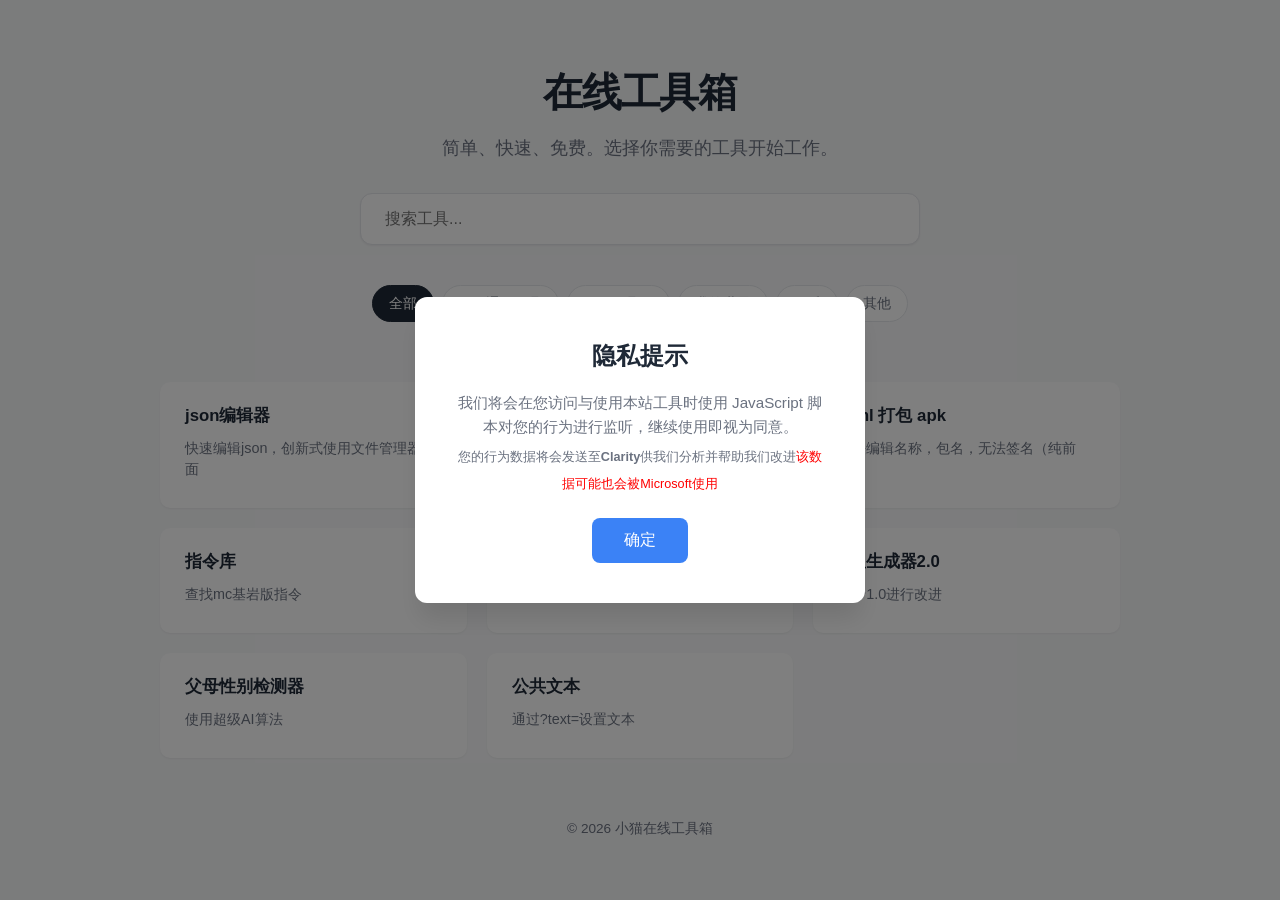
<file: index.html>
<!DOCTYPE html>
<html lang="zh-CN">
<head>
    <meta charset="UTF-8">
    <meta name="viewport" content="width=device-width, initial-scale=1.0">
    <script type="text/javascript">
    (function(c,l,a,r,i,t,y){
        c[a]=c[a]||function(){(c[a].q=c[a].q||[]).push(arguments)};
        t=l.createElement(r);t.async=1;t.src="https://www.clarity.ms/tag/"+i;
        y=l.getElementsByTagName(r)[0];y.parentNode.insertBefore(t,y);
    })(window, document, "clarity", "script", "w4uwto1dtx");
    </script>
    <title>极简在线工具箱</title>
    <link rel="stylesheet" href="style.css">
    <style>
        /* 弹窗样式 */
        .modal-overlay {
            position: fixed;
            top: 0;
            left: 0;
            width: 100%;
            height: 100%;
            background: rgba(0, 0, 0, 0.5);
            display: flex;
            align-items: center;
            justify-content: center;
            z-index: 9999;
            opacity: 0;
            visibility: hidden;
            transition: all 0.3s ease;
        }

        .modal-overlay.show {
            opacity: 1;
            visibility: visible;
        }

        .modal-content {
            background: #fff;
            padding: 40px;
            border-radius: 12px;
            max-width: 450px;
            width: 90%;
            text-align: center;
            box-shadow: 0 20px 25px -5px rgba(0, 0, 0, 0.1);
        }

        .modal-content h2 {
            margin: 0 0 16px 0;
            font-size: 1.5rem;
            color: #1f2937;
        }

        .modal-text {
            color: #6b7280;
            line-height: 1.6;
            margin-bottom: 24px;
            font-size: 0.95rem;
        }

        .modal-btn {
            background: #3b82f6;
            color: #fff;
            border: none;
            padding: 12px 32px;
            font-size: 1rem;
            border-radius: 8px;
            cursor: pointer;
            transition: all 0.2s;
            font-weight: 500;
        }

        .modal-btn:hover {
            background: #2563eb;
        }
    </style>
</head>
<body>

<!-- 隐私提示弹窗 -->
<div id="privacyModal" class="modal-overlay">
    <div class="modal-content">
        <h2>隐私提示</h2>
        <p class="modal-text">我们将会在您访问与使用本站工具时使用 JavaScript 脚本对您的行为进行监听，继续使用即视为同意。<br><sub>您的行为数据将会发送至<b>Clarity</b>供我们分析并帮助我们改进<font color="red">该数据可能也会被Microsoft使用</font></sub></p>
        <button id="agreeBtn" class="modal-btn">确定</button>
    </div>
</div>

<div class="container">
    <header>
        <h1>在线工具箱</h1>
        <p class="subtitle">简单、快速、免费。选择你需要的工具开始工作。</p>
        
        <div class="search-box">
            <input type="text" id="searchInput" class="search-input" placeholder="搜索工具...">
        </div>

        <div class="categories" id="categoryContainer">
            <!-- 分类标签由 JS 动态生成 -->
        </div>
    </header>

    <main class="tools-grid" id="toolsGrid">
        <!-- 工具卡片由 JS 动态生成 -->
    </main>
    
    <footer>
        <p>&copy; 2026 小猫在线工具箱</p>
    </footer>
</div>

<!-- 弹窗逻辑 -->
<script>
    // 检查是否已同意过
    const hasAgreed = localStorage.getItem('privacyAgreed');
    
    if (!hasAgreed) {
        // 显示弹窗
        setTimeout(() => {
            document.getElementById('privacyModal').classList.add('show');
        }, 300);
    }

    // 确定按钮点击事件
    document.getElementById('agreeBtn').addEventListener('click', () => {
        // 存储同意状态
        localStorage.setItem('privacyAgreed', 'true');
        // 隐藏弹窗
        document.getElementById('privacyModal').classList.remove('show');
    });
</script>

<script src="tools-config.js"></script>
<script src="script.js"></script>
</body>
</html>
</file>
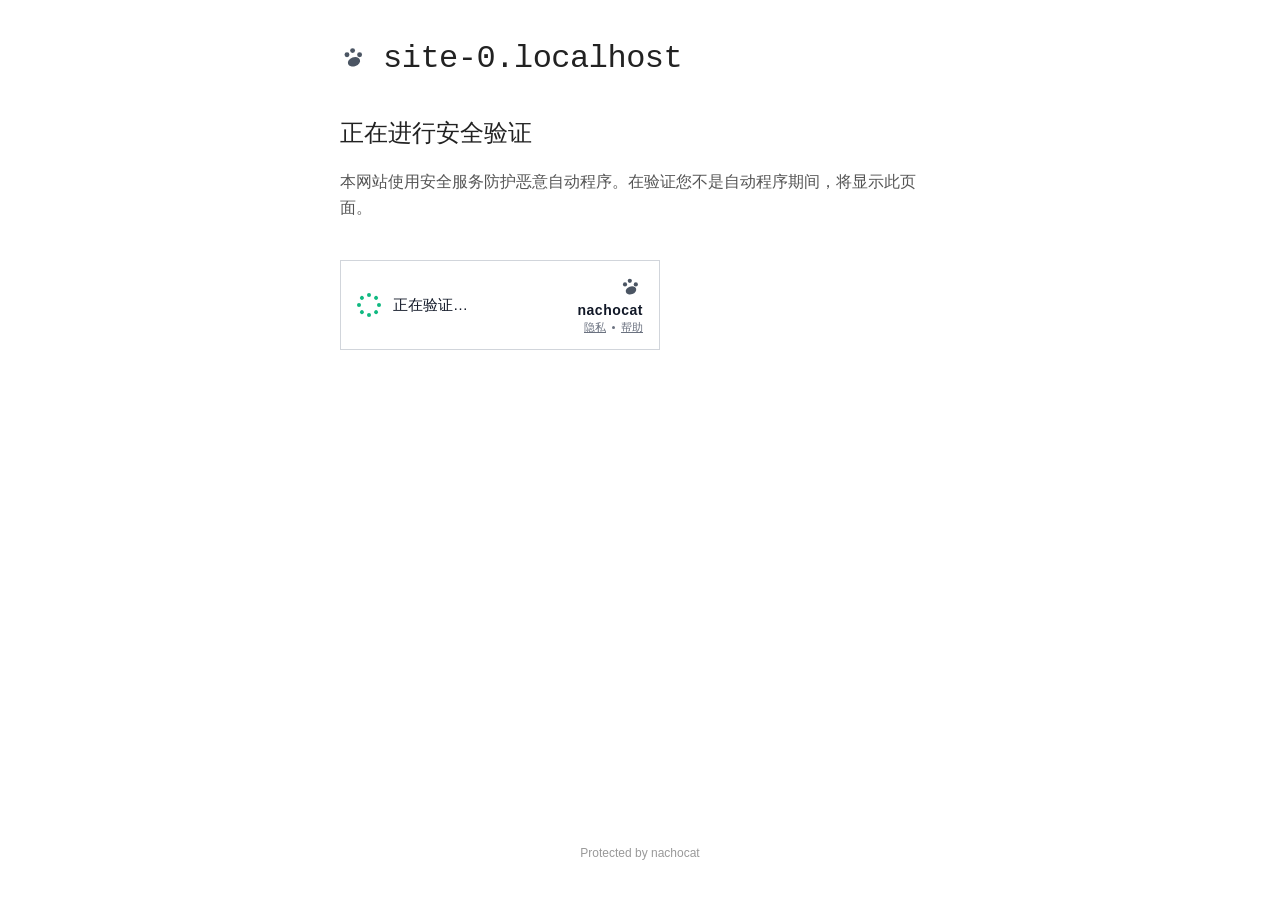
<file: tast-page.html>
<!DOCTYPE html>
<html lang="zh-CN">
<head>
<meta charset="UTF-8">
<meta name="viewport" content="width=device-width, initial-scale=1.0">
<title>Security Check</title>
<style>
  :root { --bg: #fff; --text: #222; --muted: #555; }
  body { margin: 0; padding: 40px 20px; background: var(--bg); color: var(--text); font-family: -apple-system, BlinkMacSystemFont, "Segoe UI", Roboto, "Helvetica Neue", Arial, sans-serif; display: flex; flex-direction: column; align-items: center; min-height: 100vh; box-sizing: border-box; }
  
  /* 顶部区域 */
  .header { width: 100%; max-width: 600px; margin-bottom: 40px; display: flex; align-items: center; gap: 15px; }
  .paw-icon { width: 28px; height: 28px; color: #4b5563; flex-shrink: 0; }
  .domain-text { font-family: 'Courier New', Courier, monospace; font-size: 32px; font-weight: 400; color: #222; letter-spacing: -0.5px; }
  
  /* 主要内容 */
  .content { width: 100%; max-width: 600px; text-align: left; }
  h1 { font-size: 24px; font-weight: 400; margin: 0 0 20px 0; color: var(--text); }
  p { font-size: 16px; line-height: 1.6; color: var(--muted); margin: 0 0 40px 0; }
  
  /* Iframe 容器 - 移除轮廓 */
  .iframe-container { width: 100%; max-width: 320px; overflow: hidden; background: transparent; }
  iframe { width: 100%; height: 100px; border: none; display: block; }
  
  /* 底部版权 */
  .footer { margin-top: auto; padding-top: 40px; font-size: 12px; color: #999; text-align: center; }
  
  @media (max-width: 600px) {
    .domain-text { font-size: 24px; }
    h1 { font-size: 20px; }
    p { font-size: 14px; }
  }
</style>
</head>
<body>

  <div class="header">
    <!-- 猫爪图标替换橙色云 -->
    <svg class="paw-icon" viewBox="0 0 40 40">
      <ellipse cx="20" cy="24" rx="9" ry="6.5" transform="rotate(-20 20 24)" fill="currentColor" stroke="none"/>
      <circle cx="10" cy="14" r="3.5" fill="currentColor" stroke="none"/>
      <circle cx="18" cy="8" r="3.5" fill="currentColor" stroke="none"/>
      <circle cx="28" cy="14" r="3.5" fill="currentColor" stroke="none"/>
    </svg>
    <span class="domain-text" id="domainDisplay">loading...</span>
  </div>

  <div class="content">
    <h1>正在进行安全验证</h1>
    <p>本网站使用安全服务防护恶意自动程序。在验证您不是自动程序期间，将显示此页面。</p>
    
    <div class="iframe-container">
      <iframe id="cfFrame" src="tast.html" title="Verification Widget"></iframe>
    </div>
  </div>

  <div class="footer">
    <span>Protected by nachocat</span>
  </div>

<script>
  // 1. 获取并显示域名
  const domainEl = document.getElementById('domainDisplay');
  let currentHost = window.location.hostname;
  if (!currentHost || currentHost === '') {
    currentHost = 'example.com';
  }
  domainEl.textContent = currentHost;

  // 2. 获取跳转目标
  const params = new URLSearchParams(window.location.search);
  const targetUrl = params.get('to');

  // 3. 监听 iframe 状态
  const iframe = document.getElementById('cfFrame');
  
  const checkInterval = setInterval(() => {
    try {
      const iframeHash = iframe.contentWindow.location.hash;
      
      if (iframeHash === '#bot') {
        clearInterval(checkInterval);
        if (targetUrl) {
          window.location.href = decodeURIComponent(targetUrl);
        } else {
          window.location.reload();
        }
      }
    } catch (e) {
      // 等待验证...
    }
  }, 500);
</script>
</body>
</html>
</file>
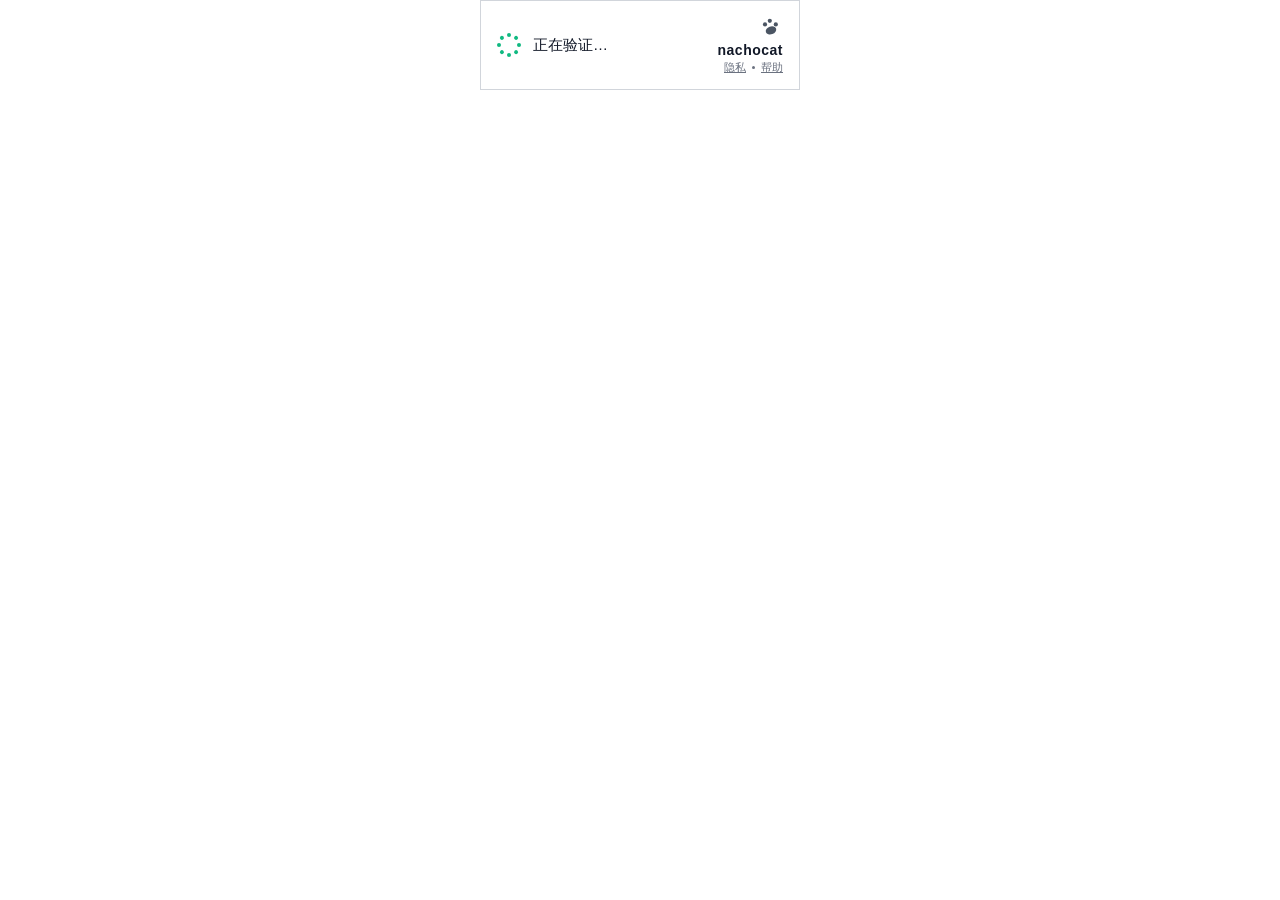
<file: tast.html>
<!DOCTYPE html>
<html lang="zh-CN">
<head>
<meta charset="UTF-8">
<meta name="viewport" content="width=device-width, initial-scale=1.0">
<title>nachocat Verification</title>
<style>
  :root { --text: #111827; --muted: #6b7280; --border: #d1d5db; --success: #10b981; --primary: #3b82f6; --fail: #ef4444; }
  html, body { margin: 0; padding: 0; height: 100%; background: transparent; font-family: -apple-system, BlinkMacSystemFont, "Segoe UI", Roboto, sans-serif; }
  .widget { width: 100%; max-width: 320px; margin: 0 auto; background: transparent; border: 1px solid var(--border); border-radius: 0; box-sizing: border-box; }
  .main-row { display: flex; justify-content: space-between; align-items: center; padding: 14px 16px; min-height: 60px; }
  .left-group { display: flex; align-items: center; gap: 12px; flex: 1; }
  
  /* 右侧区域：包含图标、文字、链接 */
  .right-group { display: flex; flex-direction: column; align-items: flex-end; gap: 2px; flex-shrink: 0; margin-left: 12px; }
  
  .paw-icon { width: 24px; height: 24px; color: #4b5563; }
  .brand { font-weight: 700; font-size: 14px; color: var(--text); letter-spacing: 0.5px; }
  
  /* 链接样式：隐私 · 帮助 */
  .links { font-size: 11px; color: var(--muted); display: flex; align-items: center; gap: 6px; }
  .links span { cursor: default; }
  .links span:hover { text-decoration: underline; }
  .dot { width: 3px; height: 3px; background: var(--muted); border-radius: 50%; display: inline-block; }
  
  .box { width: 24px; height: 24px; border: 2px solid #9ca3af; border-radius: 4px; background: #fff; display: flex; align-items: center; justify-content: center; cursor: pointer; transition: all 0.2s; flex-shrink: 0; }
  .box:hover { border-color: var(--primary); }
  .box.checked { border-color: var(--success); background: var(--success); pointer-events: none; }
  .box.checked::after { content: '✓'; color: #fff; font-size: 14px; font-weight: bold; }
  
  .fail-icon { width: 24px; height: 24px; border-radius: 50%; background: var(--fail); display: none; align-items: center; justify-content: center; flex-shrink: 0; color: #fff; font-size: 15px; font-weight: bold; line-height: 1; }
  .fail-icon.active { display: flex; }
  
  .label { font-size: 15px; color: var(--text); user-select: none; white-space: nowrap; }
  
  .spinner { width: 24px; height: 24px; position: relative; flex-shrink: 0; display: none; animation: rotate-spinner 4s linear infinite; }
  .spinner.active { display: block; }
  .dot-spinner { position: absolute; width: 4px; height: 4px; background: var(--success); border-radius: 50%; top: 50%; left: 50%; margin: -2px; }
  .spinner .dot-spinner:nth-child(1) { transform: rotate(0deg) translateY(-10px); }
  .spinner .dot-spinner:nth-child(2) { transform: rotate(45deg) translateY(-10px); }
  .spinner .dot-spinner:nth-child(3) { transform: rotate(90deg) translateY(-10px); }
  .spinner .dot-spinner:nth-child(4) { transform: rotate(135deg) translateY(-10px); }
  .spinner .dot-spinner:nth-child(5) { transform: rotate(180deg) translateY(-10px); }
  .spinner .dot-spinner:nth-child(6) { transform: rotate(225deg) translateY(-10px); }
  .spinner .dot-spinner:nth-child(7) { transform: rotate(270deg) translateY(-10px); }
  .spinner .dot-spinner:nth-child(8) { transform: rotate(315deg) translateY(-10px); }
  @keyframes rotate-spinner { to { transform: rotate(360deg); } }

  .shake { animation: shake 0.35s cubic-bezier(.36,.07,.19,.97) both; }
  @keyframes shake { 10%, 90% { transform: translateX(-1px); } 20%, 80% { transform: translateX(2px); } 30%, 50%, 70% { transform: translateX(-3px); } 40%, 60% { transform: translateX(3px); } }
  .hidden { display: none !important; }
</style>
</head>
<body>
<div class="widget">
  <div class="main-row">
    <div class="left-group">
      <div class="spinner active" id="spinner">
        <div class="dot-spinner"></div><div class="dot-spinner"></div><div class="dot-spinner"></div><div class="dot-spinner"></div>
        <div class="dot-spinner"></div><div class="dot-spinner"></div><div class="dot-spinner"></div><div class="dot-spinner"></div>
      </div>
      <div class="box hidden" id="cfBox"></div>
      <div class="fail-icon" id="failIcon">!</div>
      <span class="label" id="cfText">正在验证…</span>
    </div>
    
    <!-- 右侧整合区域：图标 + 文字 + 链接 -->
    <div class="right-group">
      <svg class="paw-icon" viewBox="0 0 40 40">
        <ellipse cx="20" cy="24" rx="9" ry="6.5" transform="rotate(-20 20 24)" fill="currentColor" stroke="none"/>
        <circle cx="10" cy="14" r="3.5" fill="currentColor" stroke="none"/>
        <circle cx="18" cy="8" r="3.5" fill="currentColor" stroke="none"/>
        <circle cx="28" cy="14" r="3.5" fill="currentColor" stroke="none"/>
      </svg>
      <span class="brand">nachocat</span>
      <div class="links">
        <span><ins>隐私</ins></span><span class="dot"></span><span><ins>帮助</ins></span>
      </div>
    </div>
  </div>
</div>

<script>
  const MAX_ATTEMPTS = 5;
  let attempts = 0, remaining = MAX_ATTEMPTS, verified = false, isReady = false, isProcessing = false;

  const box = document.getElementById('cfBox');
  const spinner = document.getElementById('spinner');
  const failIcon = document.getElementById('failIcon');
  const text = document.getElementById('cfText');

  function syncHash(status, trigger) {
    const payload = [{ attempts, remaining, status, trigger, timestamp: Date.now() }];
    window.location.hash = encodeURIComponent(JSON.stringify(payload));
  }

  function setUIState(state) {
    spinner.classList.remove('active');
    box.classList.add('hidden');
    failIcon.classList.remove('active');
    box.classList.remove('checked', 'shake');

    if (state === 'loading' || state === 'processing') {
      spinner.classList.add('active');
      text.textContent = '正在验证…';
    } else if (state === 'ready') {
      box.classList.remove('hidden');
      text.textContent = '我是小猫娘';
    } else if (state === 'success') {
      box.classList.remove('hidden');
      box.classList.add('checked');
      text.textContent = '我是小猫娘';
    } else if (state === 'failed') {
      failIcon.classList.add('active');
      text.textContent = '验证失败';
    }
  }

  function handleSuccess() {
    if (verified || isProcessing) return;
    verified = true;
    setUIState('success');
    window.location.hash = 'bot';
    setTimeout(() => alert('不允许人类进入'), 50);
  }

  function processInteraction() {
    if (verified || !isReady || isProcessing) return;
    isProcessing = true;
    attempts++;
    remaining = Math.max(0, MAX_ATTEMPTS - attempts);

    setUIState('processing');
    syncHash('processing', 'interaction_start');

    setTimeout(() => {
      if (verified) return;

      if (Math.random() < 0.2 || attempts >= MAX_ATTEMPTS) {
        handleSuccess();
      } else {
        setUIState('failed');
        syncHash('failed', 'verification_failed');
        setTimeout(() => location.reload(), 1000);
      }
    }, 3000);
  }

  box.addEventListener('click', processInteraction);

  setTimeout(() => {
    isReady = true;
    setUIState('ready');
    syncHash('ready', 'initial_load_complete');
  }, 7500);
</script>
</body>
</html>
</file>
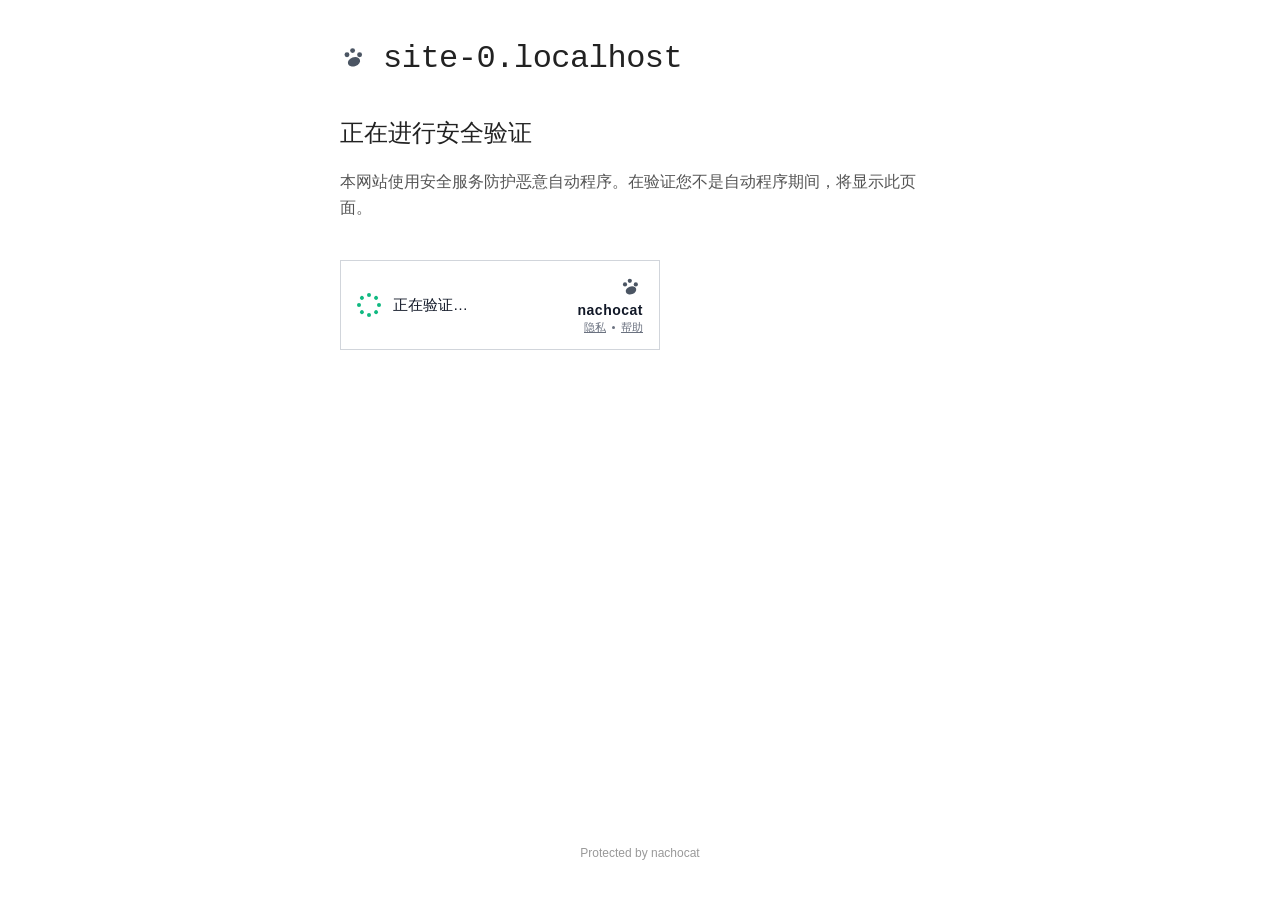
<file: test-page.html>
<!DOCTYPE html>
<html lang="zh-CN">
<head>
<meta charset="UTF-8">
<meta name="viewport" content="width=device-width, initial-scale=1.0">
<title>Security Check</title>
<style>
  :root { --bg: #fff; --text: #222; --muted: #555; }
  body { margin: 0; padding: 40px 20px; background: var(--bg); color: var(--text); font-family: -apple-system, BlinkMacSystemFont, "Segoe UI", Roboto, "Helvetica Neue", Arial, sans-serif; display: flex; flex-direction: column; align-items: center; min-height: 100vh; box-sizing: border-box; }
  
  /* 顶部区域 */
  .header { width: 100%; max-width: 600px; margin-bottom: 40px; display: flex; align-items: center; gap: 15px; }
  .paw-icon { width: 28px; height: 28px; color: #4b5563; flex-shrink: 0; }
  .domain-text { font-family: 'Courier New', Courier, monospace; font-size: 32px; font-weight: 400; color: #222; letter-spacing: -0.5px; }
  
  /* 主要内容 */
  .content { width: 100%; max-width: 600px; text-align: left; }
  h1 { font-size: 24px; font-weight: 400; margin: 0 0 20px 0; color: var(--text); }
  p { font-size: 16px; line-height: 1.6; color: var(--muted); margin: 0 0 40px 0; }
  
  /* Iframe 容器 - 移除轮廓 */
  .iframe-container { width: 100%; max-width: 320px; overflow: hidden; background: transparent; }
  iframe { width: 100%; height: 100px; border: none; display: block; }
  
  /* 底部版权 */
  .footer { margin-top: auto; padding-top: 40px; font-size: 12px; color: #999; text-align: center; }
  
  @media (max-width: 600px) {
    .domain-text { font-size: 24px; }
    h1 { font-size: 20px; }
    p { font-size: 14px; }
  }
</style>
</head>
<body>

  <div class="header">
    <!-- 猫爪图标替换橙色云 -->
    <svg class="paw-icon" viewBox="0 0 40 40">
      <ellipse cx="20" cy="24" rx="9" ry="6.5" transform="rotate(-20 20 24)" fill="currentColor" stroke="none"/>
      <circle cx="10" cy="14" r="3.5" fill="currentColor" stroke="none"/>
      <circle cx="18" cy="8" r="3.5" fill="currentColor" stroke="none"/>
      <circle cx="28" cy="14" r="3.5" fill="currentColor" stroke="none"/>
    </svg>
    <span class="domain-text" id="domainDisplay">loading...</span>
  </div>

  <div class="content">
    <h1>正在进行安全验证</h1>
    <p>本网站使用安全服务防护恶意自动程序。在验证您不是自动程序期间，将显示此页面。</p>
    
    <div class="iframe-container">
      <iframe id="cfFrame" src="test.html" title="Verification Widget"></iframe>
    </div>
  </div>

  <div class="footer">
    <span>Protected by nachocat</span>
  </div>

<script>
  // 1. 获取并显示域名
  const domainEl = document.getElementById('domainDisplay');
  let currentHost = window.location.hostname;
  if (!currentHost || currentHost === '') {
    currentHost = 'example.com';
  }
  domainEl.textContent = currentHost;

  // 2. 获取跳转目标
  const params = new URLSearchParams(window.location.search);
  const targetUrl = params.get('to');

  // 3. 监听 iframe 状态
  const iframe = document.getElementById('cfFrame');
  
  const checkInterval = setInterval(() => {
    try {
      const iframeHash = iframe.contentWindow.location.hash;
      
      if (iframeHash === '#bot') {
        clearInterval(checkInterval);
        if (targetUrl) {
          window.location.href = decodeURIComponent(targetUrl);
        } else {
          window.location.reload();
        }
      }
    } catch (e) {
      // 等待验证...
    }
  }, 500);
</script>
</body>
</html>
</file>
<file: style.css>
:root {
    --bg-color: #f8f9fa;
    --card-bg: #ffffff;
    --text-main: #1f2937;
    --text-sub: #6b7280;
    --accent: #3b82f6;
    --border-color: #e5e7eb;
    --shadow-sm: 0 1px 2px 0 rgba(0, 0, 0, 0.05);
    --shadow-lg: 0 10px 15px -3px rgba(0, 0, 0, 0.1);
}

* {
    box-sizing: border-box;
    margin: 0;
    padding: 0;
}

body {
    font-family: -apple-system, BlinkMacSystemFont, "Segoe UI", Roboto, sans-serif;
    background-color: var(--bg-color);
    color: var(--text-main);
    line-height: 1.6;
}

a {
    text-decoration: none;
    color: inherit;
}

.container {
    max-width: 1000px;
    margin: 0 auto;
    padding: 40px 20px;
    min-height: 100vh;
    display: flex;
    flex-direction: column;
}

header {
    text-align: center;
    margin-bottom: 50px;
    padding-top: 20px;
}

h1 {
    font-size: 2.5rem;
    font-weight: 800;
    margin-bottom: 10px;
    letter-spacing: -0.03em;
}

.subtitle {
    color: var(--text-sub);
    font-size: 1.125rem;
    margin-bottom: 30px;
}

.search-box {
    max-width: 560px;
    margin: 0 auto 40px auto;
}

.search-input {
    width: 100%;
    padding: 16px 24px;
    font-size: 1rem;
    border: 1px solid var(--border-color);
    border-radius: 12px;
    background: var(--card-bg);
    box-shadow: var(--shadow-sm);
    transition: all 0.2s ease;
}

.search-input:focus {
    outline: none;
    border-color: var(--accent);
    box-shadow: 0 0 0 4px rgba(59, 130, 246, 0.15);
}

.categories {
    display: flex;
    justify-content: center;
    gap: 8px;
    flex-wrap: wrap;
    margin-bottom: 10px;
}

.cat-tag {
    padding: 8px 16px;
    background: #fff;
    border: 1px solid var(--border-color);
    border-radius: 20px;
    font-size: 0.9rem;
    color: var(--text-sub);
    cursor: pointer;
    transition: all 0.2s;
    font-weight: 500;
}

.cat-tag:hover {
    border-color: var(--text-sub);
    color: var(--text-main);
}

.cat-tag.active {
    background: var(--text-main);
    border-color: var(--text-main);
    color: #fff;
}

.tools-grid {
    display: grid;
    grid-template-columns: repeat(auto-fill, minmax(300px, 1fr));
    gap: 20px;
    flex: 1;
}

.tool-card {
    background: var(--card-bg);
    padding: 20px 24px;
    border-radius: 10px;
    border: 1px solid transparent;
    transition: all 0.2s ease;
    box-shadow: var(--shadow-sm);
}

.tool-card:hover {
    transform: translateY(-3px);
    box-shadow: var(--shadow-lg);
    border-color: var(--border-color);
}

.tool-info h3 {
    margin: 0 0 8px 0;
    font-size: 1.05rem;
    font-weight: 600;
    color: var(--text-main);
}

.tool-info p {
    margin: 0;
    font-size: 0.9rem;
    color: var(--text-sub);
    line-height: 1.5;
}

.hide {
    display: none;
}

footer {
    margin-top: 60px;
    text-align: center;
    color: var(--text-sub);
    font-size: 0.85rem;
    padding-bottom: 20px;
}

@media (max-width: 600px) {
    h1 {
        font-size: 2rem;
    }
    .tools-grid {
        grid-template-columns: 1fr;
    }
    .container {
        padding: 20px 15px;
    }
}
</file>
